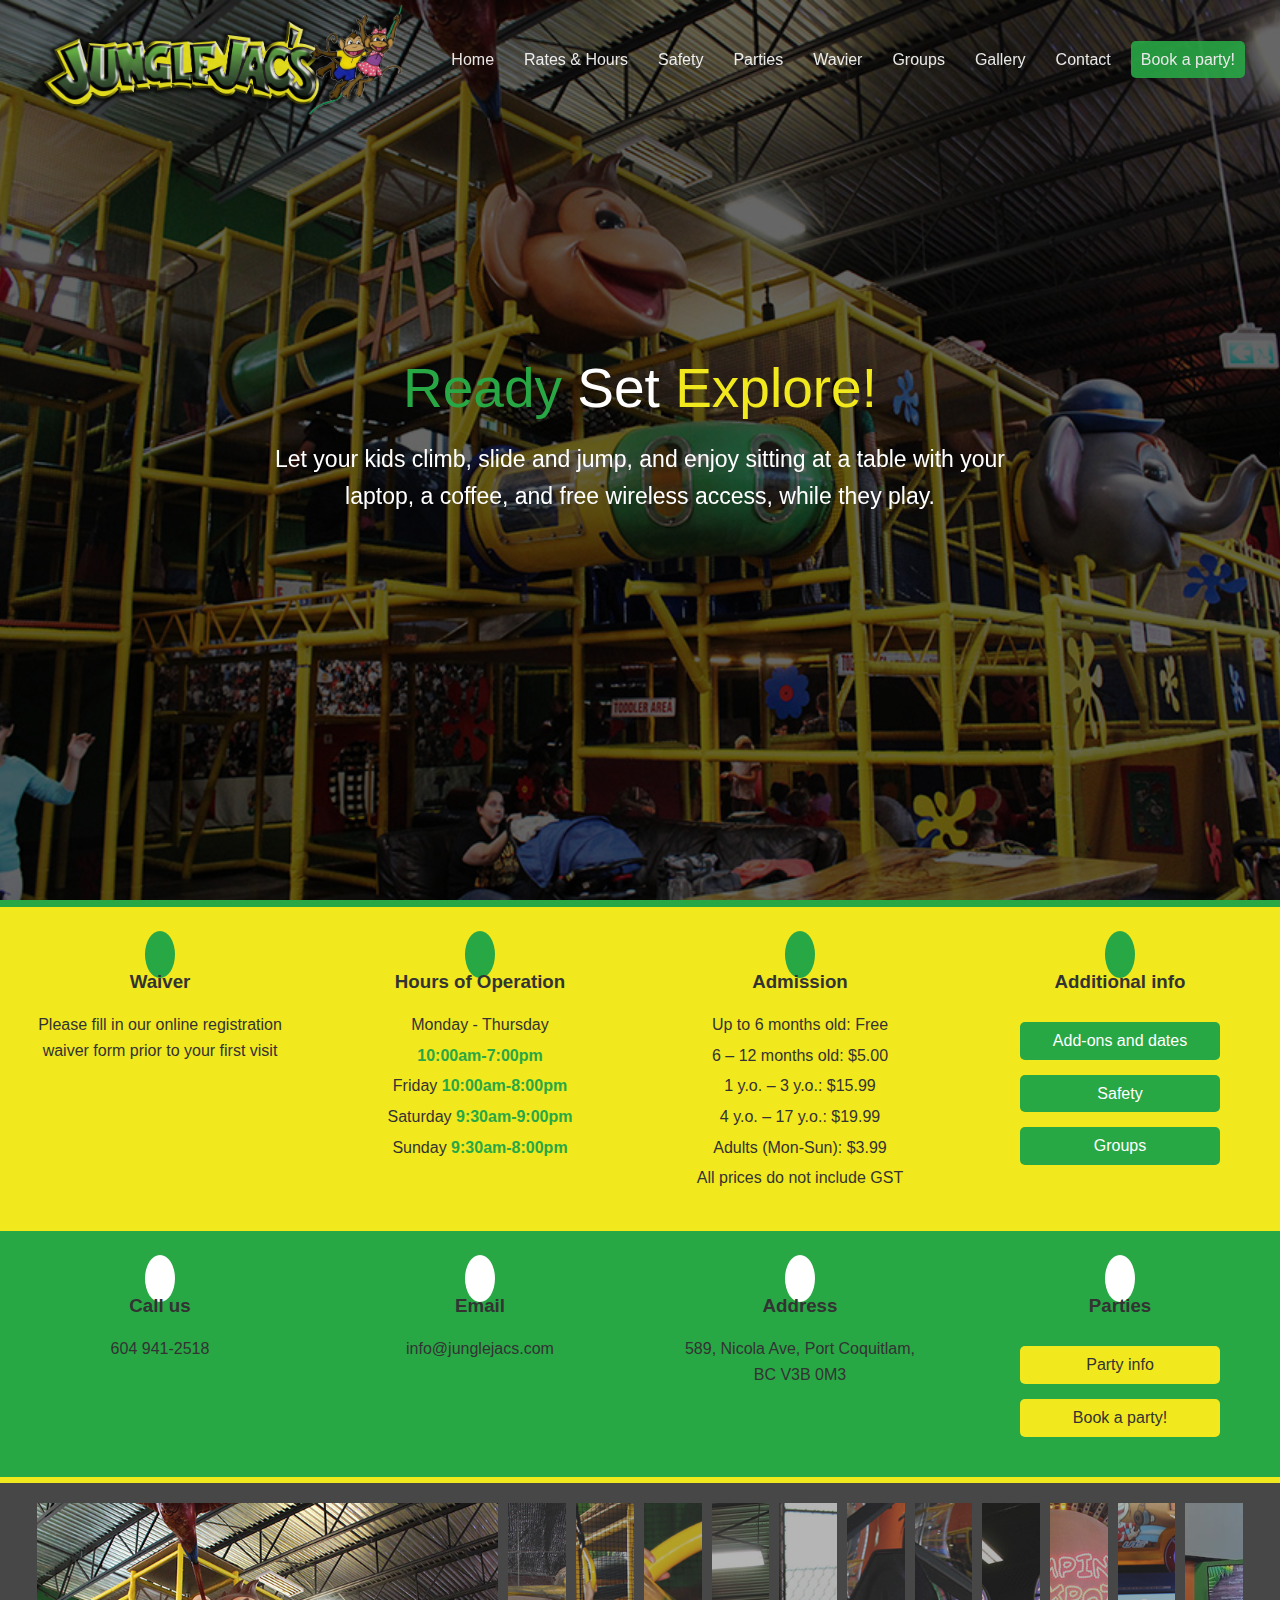
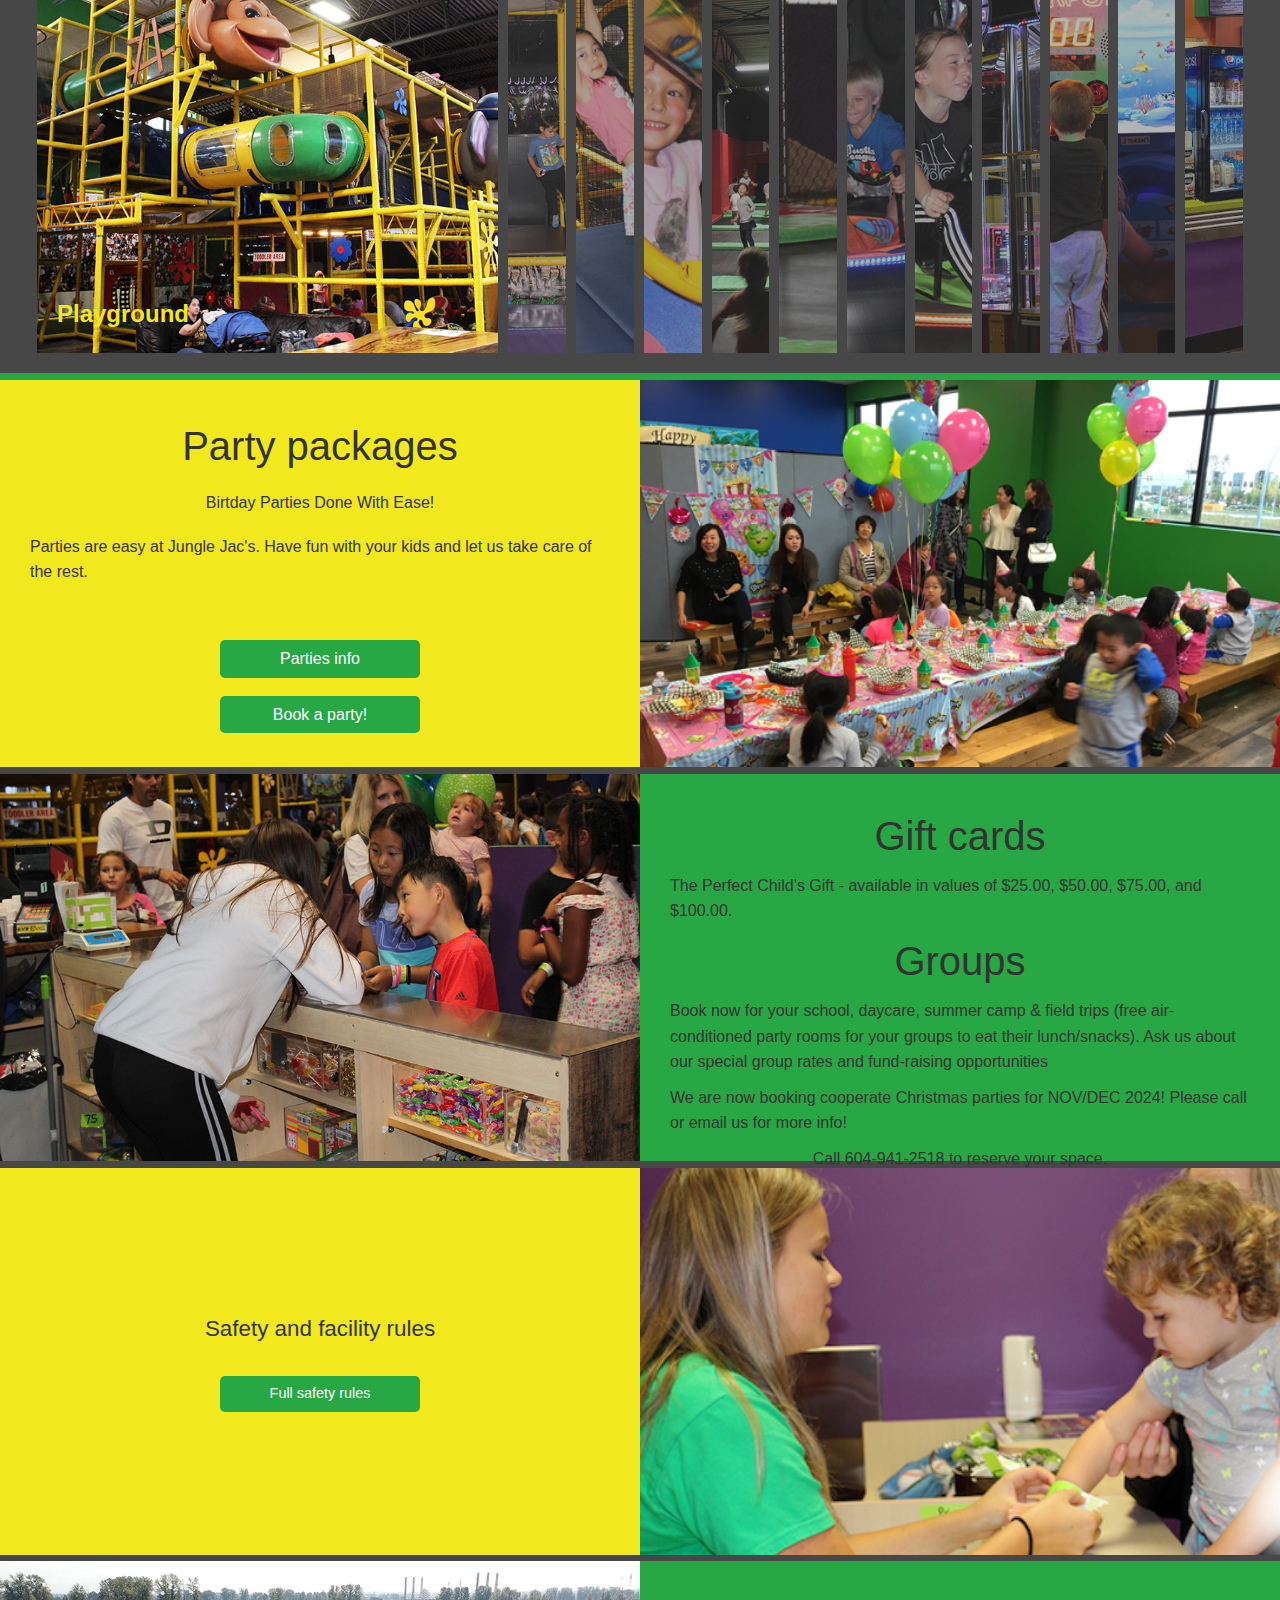
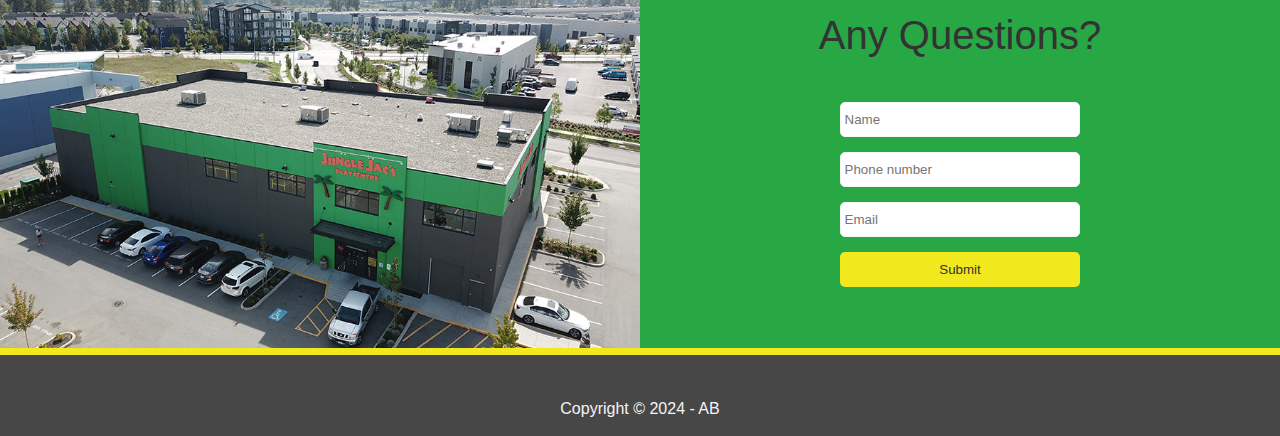
<file: index.html>
<!DOCTYPE html>
<html lang="en">
   <head>
      <!-- Meta tags -->
      <meta charset="UTF-8">
      <meta name="viewport" content="width=device-width, initial-scale=1.0">
      <!-- Font Awesome CSS -->
      <link rel="stylesheet" href="https://cdnjs.cloudflare.com/ajax/libs/font-awesome/5.13.0/css/all.min.css"
         integrity="sha256-h20CPZ0QyXlBuAw7A+KluUYx/3pK+c7lYEpqLTlxjYQ=" crossorigin="anonymous" />
      <!-- Custom CSS -->
      <link rel="stylesheet" href="css/utilities.css">
      <link rel="stylesheet" href="css/style.css">
      <title>Welcome to Jungle Jac's!</title>
   </head>
   <body id="home">
      <!-- Header -->
      <header class="hero index">
         <!-- Navigation Bar -->
         <div id="navbar" class="navbar top">
            <!-- Logo -->
            <img class="logo img-logo" src="images/jj-logo4.png" alt="Jungle Jac's Logo">
            <!-- Navigation Links -->
            <nav>
               <ul>
                  <li><a href="#top">Home</a></li>
                  <li><a href="admission.html">Rates & Hours</a></li>
                  <li><a href="safety_info.html">Safety</a></li>
                  <li><a href="parties.html" class="hidden">Parties</a></li>
                  <li><a href="https://us.partywirks.com/storefront/customer_service/customer_service_forms/junglejacs/40" target="_blank">Wavier</a></li>
                  <li><a href="#group-section" class="hidden hidden-tablet">Groups</a></li>
                  <li><a href="#gallery-section" class="hidden">Gallery</a></li>
                  <li><a href="#contact-section" class="hidden">Contact</a></li>
                  <li class="book-link"><a href="https://us.partywirks.com/storefront_express/main/vendor/junglejacs/40" target="_blank"  class="">Book a party!</a></li>
                  
                  <li class="hidden-web">                  <a href="tel:6049412518"><i class="fas fa-phone"></i></a>
                  </li>
               </ul>
            </nav>
         </div>
         <!-- Hero Content -->
         <div class="content">
            <h1><span style="color: #28a745">Ready</span> Set <span style="color: #F1E81E">Explore!</span></h1>
            <p>Let your kids climb, slide and jump, and enjoy sitting at a table with your laptop, a coffee, and free wireless access, while they play.</p>
         </div>
      </header>
      <!-- Main Content -->
      <main>
         <!-- About Section -->
         <section class="space  bg-green">
            <div>
            </div>
         </section>
         
         <section class="about icons bg-orange ">
            <div class="flex-items">
               <div>
                  <a href="https://us.partywirks.com/storefront/customer_service/customer_service_forms/junglejacs/40" target="_blank"><i class="fas fa-file fa-2x"></i></a>
                  <div>
                     <h3>Waiver</h3>
                     <p> Please fill in our online registration waiver form prior to your first visit </p>
                  </div>
               </div>
               <div>
                  <i class="fas fa-clock fa-2x"></i>
                  <div>
                     <h3>Hours of Operation</h3>
                     <p>Monday - Thursday</p>
                  <p><span style="font-weight: bold; color: #28a745">10:00am-7:00pm</span></p>
                     <p> Friday
                        <span style="font-weight: bold; color: #28a745">10:00am-8:00pm</span> </p>
                     <p> Saturday
                        <span style="font-weight: bold; color: #28a745">9:30am-9:00pm </span></p>
                     <p> Sunday 
                        <span style="font-weight: bold; color: #28a745"> 9:30am-8:00pm </span></p>
                  </div>
               </div>
               <div>
                  <i class="fas fa-ticket-alt fa-2x"></i>
                  <div>
                     <h3>Admission</h3>
                     <p> Up to 6 months old: Free </p>
                     <p>6 – 12 months old: $5.00 </p>
                     <p>  1 y.o. – 3 y.o.: $15.99 </p>
                     <p>  4 y.o. – 17 y.o.: $19.99 </p>
                     <p>  Adults (Mon-Sun): $3.99 </p>
                     <p>  All prices do not include GST </p>
                  </div>
               </div>
               <div>
                  <i class="fas fa-info-circle fa-2x"></i>
                  <div>
                     <h3>Additional info</h3>
                     <p> <a href="admission.html" class="btn-secondary-color"> Add-ons and dates</a></p>
                     <p> <a href="safety_info.html" class="btn-secondary-color"> Safety</a></p>
                     <a href="#group-section" class="btn-secondary-color"> Groups </a></p>
                  </div>
               </div>
            </div>
         </section>
         <!-- Contact -->
         <section class="contact icons bg-light">
            <div class="flex-items">
               <div>
                  <a href="tel:6049412518"><i class="fas fa-phone fa-2x"></i></a>
                  <div>
                     <h3>Call us</h3>
                     <p>604 941-2518</p>
                  </div>
               </div>
               <div>
                  <a href="mailto:info@junglejacs.com"><i class="fas fa-envelope fa-2x"></i></a>
                  <div>
                     <h3>Email</h3>
                     <p> info@junglejacs.com</p>
                  </div>
               </div>
               <div>
                  <a href="https://www.google.com/maps/place/Jungle+Jac's+Play+Centre/@49.2557238,-122.7323553,15z/data=!4m6!3m5!1s0x5485d4439def7433:0x8a2951143d17b759!8m2!3d49.2557238!4d-122.7323553!16s%2Fg%2F1vn9nsjh?entry=ttu" target="_blank"><i class="fas fa-map-marked-alt fa-2x"></i>
                  <div>
                     <h3>Address</h3>
                     <p> 589, Nicola Ave, Port Coquitlam, BC V3B 0M3 </p>
                  </div>
               </div>
               <div>
                  <i class="fas fa-birthday-cake fa-2x"></i>
                  <div>
                     <h3>Parties</h3>
                     
                     <p> <a href="parties.html" class="btn"> Party info</a></p>
                     <p> <a href="https://us.partywirks.com/storefront_express/main/vendor/junglejacs/40" target="_blank" class="btn"> Book a party!</a></p>
                  </div>
               </div>
            </div>
         </section>
         <!-- Space section  -->
         <section class="space  bg-orange">
            <div>
            </div>
         </section>
         <!-- Gallery -->
         <section id="gallery-section" class="gallery bg-dark">
            <div class="gallery-container">
               <div class="panel hidden active" style="background-image: url('images/gallery/playground-1.jpeg')">
                  <h3>Playground</h3>
               </div>
               <div class="panel" style="background-image: url('images/gallery/playground-2.jpeg')">
                  <h3>Playground</h3>
               </div>
               <div class="panel" style="background-image: url('images/gallery/playground-3.png')">
                  <h3>Playground</h3>
               </div>
               <div class="panel hidden" style="background-image: url('images/gallery/1.png')">
                  <h3>Playground</h3>
               </div>
               <div class="panel" style="background-image: url('images/gallery/trampoline-1.jpeg')">
                  <h3>Trampoline</h3>
               </div>
               <div class="panel hidden" style="background-image: url('images/gallery/trampoline-2.jpeg')">
                  <h3>Trampoline</h3>
               </div>
               <div class="panel" style="background-image: url('images/gallery/cars-1.jpeg')">
                  <h3>Bumber Cars</h3>
               </div>
               <div class="panel hidden" style="background-image: url('images/gallery/cars-2.jpeg')">
                  <h3>Bumber Cars</h3>
               </div>
               <div class="panel" style="background-image: url('images/gallery/games-1.jpeg')">
                  <h3>Games and rewards</h3>
               </div>
               <div class="panel hidden" style="background-image: url('images/gallery/games-2.jpeg')">
                  <h3>Games and rewards</h3>
               </div>
               <div class="panel hidden" style="background-image: url('images/gallery/games-3.jpeg')">
                  <h3>Games and rewards</h3>
               </div>
               <div class="panel hidden" style="background-image: url('images/gallery/cafeteria-1.jpeg')">
                  <h3>Cafeteria</h3>
               </div>
            </div>
         </section>
         <section class="space  bg-green">
            <div>
          </div>
      </section>
         <!-- Parties -->
         <section class="parties flex-columns bg-orange">
            <div class="row">
               <div class="column">
                  <div class="column-2 bg-primary">
                     <h2>Party packages</h2>
                     <p>
                        Birtday Parties Done With Ease! 
                     </p>
                     <p> Parties are easy at Jungle Jac's. Have fun with your kids and let us take care of the rest.
                     </p>
                     <br>
                     <a href="parties.html" class="btn-secondary-color"> Parties info</a>
                     <a href="https://us.partywirks.com/storefront_express/main/vendor/junglejacs/40" target="_blank" class="btn-secondary-color"> Book a party!</a>
                  </div>
               </div>
               <div class="column">
                  <div class="column-1">
                     <img src="images/party2.jpeg" alt="" class="hidden" />
                  </div>
               </div>
            </div>
         </section>
         <!-- Space section  -->
         <section class="space  bg-dark">
            <div></div>
         </section>
         <!-- Groups -->
         <section id="group-section"class="groups flex-columns bg-green">
            <div class="row">
               <div class="column">
                  <div class="column-1">
                     <img src="images/group.jpeg" alt="" />
                  </div>
               </div>
               <div class="column">
                  <div class="column-2 bg-primary">
                     <h2>Gift cards </h2>
                     <p> The Perfect Child’s Gift - available in values of $25.00, $50.00, $75.00, and $100.00.</p>
                     <h2>Groups</h2>
                     <p>Book now for your school, daycare, summer camp & field trips 
                        (free air-conditioned party rooms for your groups to eat their lunch/snacks). Ask us about our special group rates and fund-raising opportunities  
                     </p>
                     <p>We are now booking cooperate Christmas parties for NOV/DEC 2024! Please call or email us for more info!
                     </p>
                     <p>Call 604-941-2518 to reserve your space.</p>
                  </div>
               </div>
            </div>
         </section>
         <!-- Space section  -->
         <section class="space  bg-dark">
            <div>
            </div>
         </section>
         <!-- Parents info-->
         <section id="parentsInfoSection" class="parents flex-columns bg-orange ">
            <div class="row">
               <div class="column">
                  <div class="row parents-info">
                     <div class="rule-icon" data-text="Supervise your children">
                        <span class="fa-stack fa-2x">
                        <i class="far fa-circle fa-stack-2x"></i>
                        <i class="fas fa-user-friends fa-stack-1x fa-inverse"></i>
                        </span>
                     </div>
                     <div class="rule-icon" data-text="Socks are required for play">
                        <span class="fa-stack fa-2x">
                        <i class="far fa-circle fa-stack-2x"></i>
                        <i class="fas fa-socks fa-stack-1x fa-inverse"></i>
                        </span>
                     </div>
                     <div class="rule-icon" data-text="Please report about medical conditions ">
                        <span class="fa-stack fa-2x">
                        <i class="far fa-circle fa-stack-2x"></i>
                        <i class="fas fa-band-aid fa-stack-1x fa-inverse"></i>
                        </span>
                     </div>
                     <div class="rule-icon" data-text="Free WiFi">
                        <span class="fa-stack fa-2x">
                        <i class="far fa-circle fa-stack-2x"></i>
                        <i class="fas fa-wifi fa-stack-1x fa-inverse"></i>
                        </span>
                     </div>
                     <div class="rule-icon" data-text="Waiver must be signed">
                        <span class="fa-stack fa-2x">
                        <i class="far fa-circle fa-stack-2x"></i>
                        <i class="fas fa-file fa-stack-1x fa-inverse"></i>
                        </span>
                     </div>
                  </div>
                  <div class="column-2 safety">
                     <div class="text-rule">
                        <h2>Safety and facility rules</h2>
                     </div>
                     <a href="safety_info.html" class="btn btn-secondary-color">
                     Full safety rules
                     </a>
                  </div>
                  <div class="row parents-info" >
                     <div class="rule-icon" data-text="No outside food and drinks">
                        <span class="fa-stack fa-2x">
                        <i class="far fa-circle fa-stack-2x"></i>
                        <i class="fas fa-slash fa-stack-1x"></i>
                        <i class="fas fa-hamburger fa-stack-1x fa-inverse"></i>
                        </span>
                     </div>
                     <div class="rule-icon" data-text="No smoking">
                        <span class="fa-stack fa-2x">
                        <i class="far fa-circle fa-stack-2x"></i>
                        <i class="fas fa-slash fa-stack-1x"></i>
                        <i class="fas fa-smoking fa-stack-1x fa-inverse"></i>
                        </span>
                     </div>
                     <div class="rule-icon" data-text="No running or charging">
                        <span class="fa-stack fa-2x">
                        <i class="far fa-circle fa-stack-2x"></i>
                        <i class="fas fa-slash fa-stack-1x"></i>
                        <i class="fas fa-running fa-stack-1x fa-inverse"></i>
                        </span>
                     </div>
                     <div class="rule-icon" data-text="No loose articles and jewelry">
                        <span class="fa-stack fa-2x">
                        <i class="far fa-circle fa-stack-2x"></i>
                        <i class="fas fa-slash fa-stack-1x"></i>
                        <i class="far fa-gem fa-stack-1x fa-inverse"></i>
                        </span>
                     </div>
                     <div class="rule-icon" data-text="No chewing gum">
                        <span class="fa-stack fa-2x">
                        <i class="far fa-circle fa-stack-2x"></i>
                        <i class="fas fa-slash fa-stack-1x"></i>
                        <i class="fas fa-teeth-open fa-stack-1x fa-inverse"></i>
                        </span>
                     </div>
                  </div>
               </div>
               <div class="column">
                  <div class="column-1">
                     <img src="images/wristband.png" alt="" class="hidden"/>
                  </div>
               </div>
            </div>
         </section>
         <!-- Space -->
         <section class="space bg-dark">
            <div>
            </div>
         </section>
         <!-- COntact -->
         <section id="contact-section" class="contact flex-columns bg-green">
            <div class="row">
               <div class="column">
                  <div class="column-1">
                     <img src="images/building.jpeg" alt="" class="hidden"/>
                  </div>
               </div>
               <div class="column">
                  <div class="column-2">
                     <div>
                        <h2>Any Questions? </h2>
                     </div>
                     <div>
                        <form class="form" action="">
                           <label for="name"></label>
                           <input type="text" id="name" name="name" placeholder="Name">
                           <label for="phone"></label>
                           <input type="phone" id="phone" name="phone" placeholder="Phone number">
                           <label for="email"></label>
                           <input type="email" id="email" name="email" placeholder="Email">
                           <input type="submit" value="Submit" class="btn form-btn">
                        </form>
                     </div>
                  </div>
               </div>
            </div>
         </section>
         <!-- Space -->
         <section class="space  bg-orange">
            <div>
            </div>
         </section>
         <footer  class="footer bg-dark">
            <div class="social">
               <a href="https://www.facebook.com/junglejacs" target="_blank"><i class="fab fa-facebook fa-2x"></i></a>
               <a href="https://www.instagram.com/junglejacs/?hl=en" target="_blank"><i class="fab fa-instagram fa-2x"></i></a>
            </div>
            <div>
               <p>Copyright &copy; 2024 - AB</p>
            </div>
         </footer>
      </main>
      <!-- Scripts -->
      <script>
        const navbar = document.getElementById('navbar');
    const logo = document.querySelector('.logo');
    let scrolled = false;

    window.onscroll = function () {
        if (window.pageYOffset > 100) {
            navbar.classList.remove('top');
            if (!scrolled) {
                navbar.style.transform = 'translateY(-70px)';
                logo.classList.add('hidden'); // Add hidden class to the logo
            }
            setTimeout(function () {
                navbar.style.transform = 'translateY(0)';
                scrolled = true;
            }, 200);
        } else {
            navbar.classList.add('top');
            scrolled = false;
            logo.classList.remove('hidden'); // Remove hidden class from the logo
        }
    };

  
        // Smooth Scrolling
        $('#navbar a, .btn').on('click', function (e) {
          if (this.hash !== '') {
            e.preventDefault();
  
            const hash = this.hash;
  
            $('html, body').animate(
              {
                scrollTop: $(hash).offset().top - 100,
              },
              800
            );
          }
        });
      </script>
     <script>
        const panels = document.querySelectorAll('.panel');
        let intervalId;
      
        panels.forEach(panel => {
          panel.addEventListener('click', () => {
            resetInterval();
            removeActiveClasses();
            panel.classList.add('active');
          });
        });
      
        function removeActiveClasses() {
          panels.forEach(panel => {
            panel.classList.remove('active');
          });
        }
      
        function resetInterval() {
          // Clear the existing interval if any
          clearInterval(intervalId);
      
          // Set a new interval to change the active panel every 3 seconds
          intervalId = setInterval(() => {
            // Get the currently active panel
            const currentActivePanel = document.querySelector('.panel.active');
      
            // If there is an active panel, find its index
            const currentIndex = currentActivePanel
              ? Array.from(panels).indexOf(currentActivePanel)
              : -1;
      
            // Calculate the index of the next panel
            const nextIndex = (currentIndex + 1) % panels.length;
      
            // Remove active classes from all panels
            removeActiveClasses();
      
            // Add 'active' class to the next panel
            panels[nextIndex].classList.add('active');
          }, 3000);
        }
      
        // Call resetInterval to start the automatic change
        resetInterval();
      </script>
      
     <script>
        document.addEventListener('DOMContentLoaded', function () {
          // Get all elements with the class 'rule-icon'
          var ruleIcons = document.querySelectorAll('.rule-icon');
      
          // Add event listeners for mouseover and mouseout events
          ruleIcons.forEach(function (icon) {
            // Get the data-text attribute value
            var iconText = icon.getAttribute('data-text');
            var iconElement = icon.querySelector('i'); // Get the <i> element
      
            icon.addEventListener('mouseover', function () {
              // Add 'active' class to the <i> element on mouseover
              iconElement.classList.add('active');
      
              // Get the corresponding h2 text and update it
              var textRule = this.closest('.parents').querySelector('.text-rule h2');
              textRule.innerText = iconText;
            });
      
            icon.addEventListener('mouseout', function () {
              // Remove 'active' class from the <i> element on mouseout
              iconElement.classList.remove('active');
      
              // Reset the text to the original value
              var textRule = this.closest('.parents').querySelector('.text-rule h2');
              textRule.innerText = 'Safety and facility rules';
            });
            
            // Additional handling for fa-stack elements with fa-slash class
            var faStackElement = icon.querySelector('.fa-stack i.fa-slash');
            if (faStackElement) {
              faStackElement.addEventListener('mouseover', function () {
                // Add 'active' class to the fa-slash element on mouseover
                this.classList.add('active');
              });
      
              faStackElement.addEventListener('mouseout', function () {
                // Remove 'active' class from the fa-slash element on mouseout
                this.classList.remove('active');
              });
            }
          });
        });
      </script>
   </body>
</html>
</file>
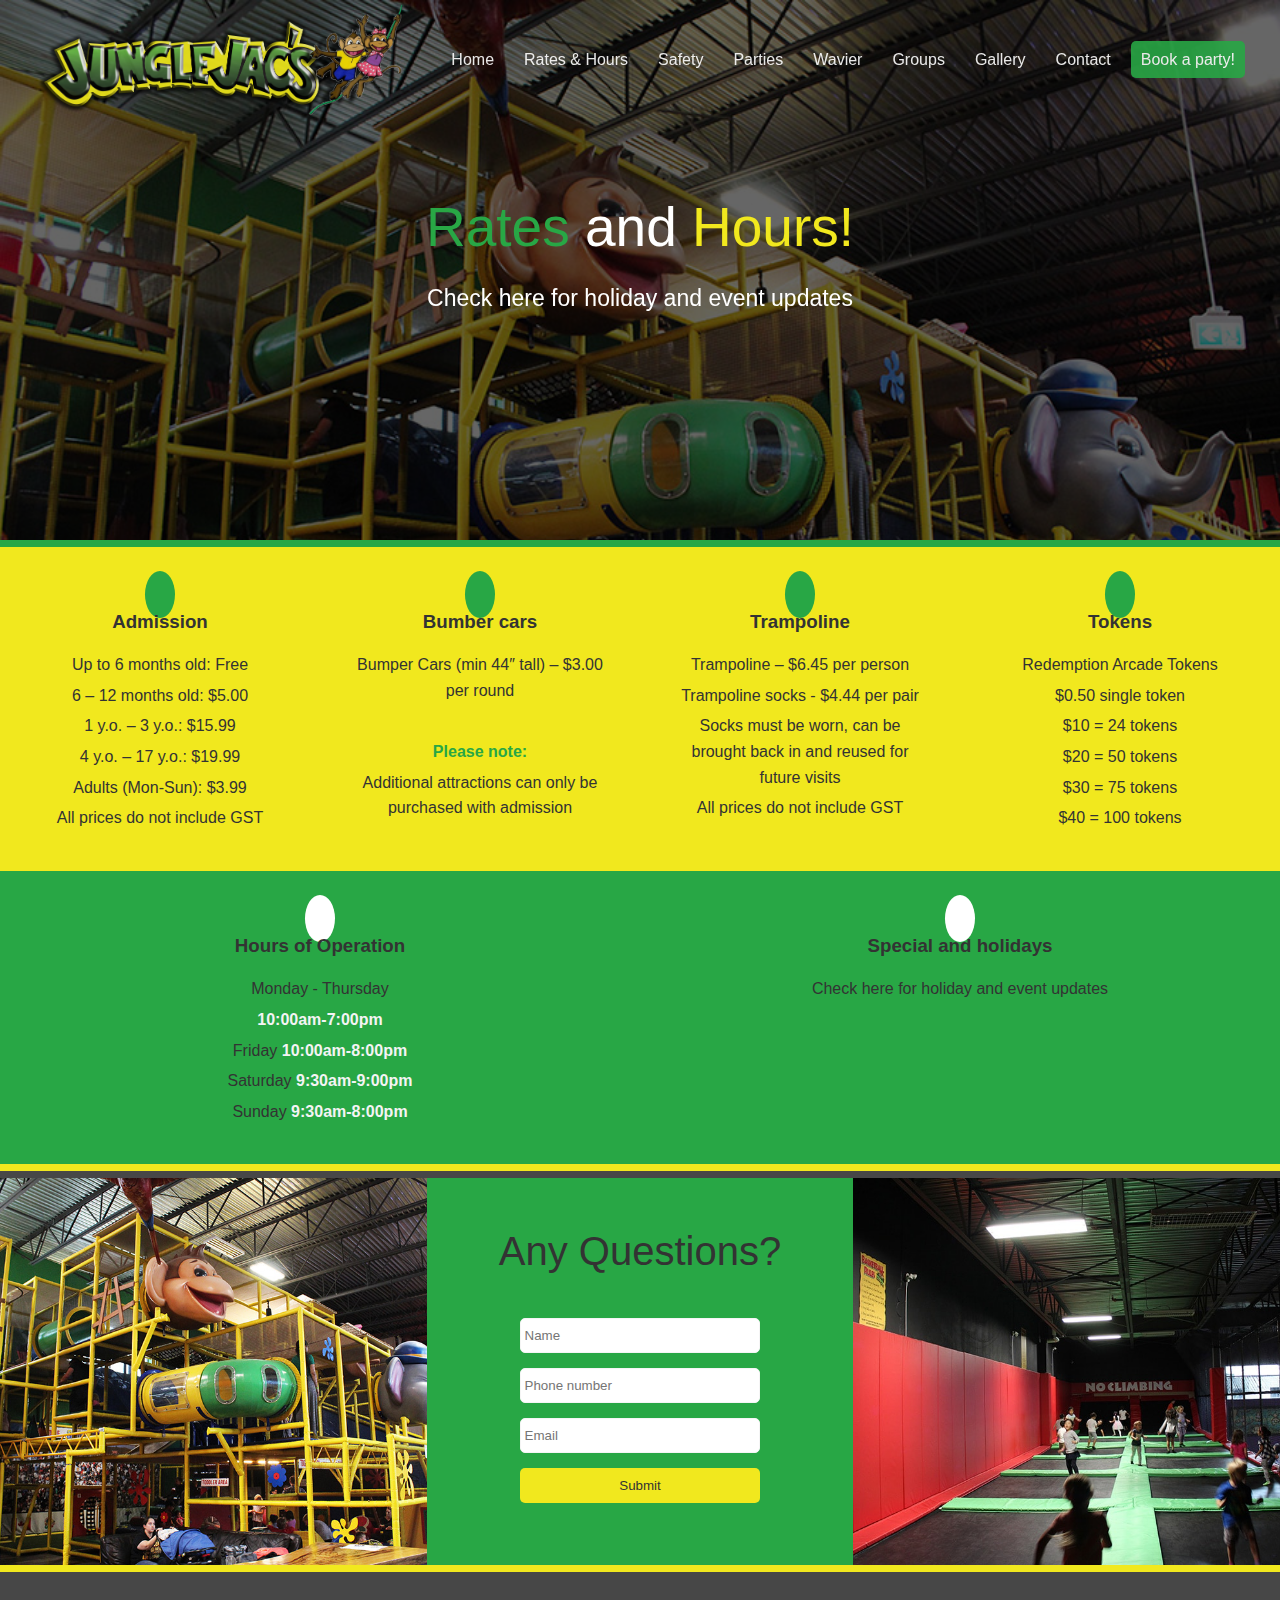
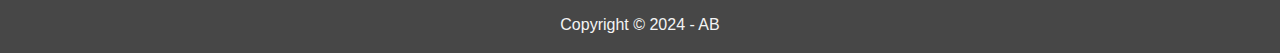
<file: admission.html>
<!DOCTYPE html>
<html lang="en">
  <head>
    <!-- Meta tags -->
    <meta charset="UTF-8" />
    <meta name="viewport" content="width=device-width, initial-scale=1.0" />
    <!-- Font Awesome CSS -->
    <link
      rel="stylesheet"
      href="https://cdnjs.cloudflare.com/ajax/libs/font-awesome/5.13.0/css/all.min.css"
      integrity="sha256-h20CPZ0QyXlBuAw7A+KluUYx/3pK+c7lYEpqLTlxjYQ="
      crossorigin="anonymous"
    />
    <!-- Custom CSS -->
    <link rel="stylesheet" href="css/utilities.css" />
    <link rel="stylesheet" href="css/style.css" />
    <title>Jungle Jac's visit info!</title>
  </head>
  <body id="home">
    <!-- Header -->
    <header class="hero">
      <!-- Navigation Bar -->
      <div id="navbar" class="navbar top">
        <!-- Logo -->
        <img
          class="logo img-logo"
          src="images/jj-logo4.png"
          alt="Jungle Jac's Logo"
        />
        <!-- Navigation Links -->
        <nav>
          <ul>
            <li><a href="index.html">Home</a></li>
            <li><a href="#top">Rates & Hours</a></li>
            <li><a href="safety_info.html">Safety</a></li>
            <li><a href="parties.html" class="hidden">Parties</a></li>
            <li><a href="#cases">Wavier</a></li>
            <li class="hidden hidden-tablet">
              <a href="index.html#group-section">Groups</a>
            </li>
            <li class="hidden">
              <a href="index.html#gallery-section">Gallery</a>
            </li>
            <li class="hidden"><a href="#contact-section">Contact</a></li>
            <li class="book-link"><a href="https://us.partywirks.com/storefront_express/main/vendor/junglejacs/40" target="_blank"  class="">Book a party!</a></li>

            <li class="hidden-web">
              <a href="tel:6049412518"><i class="fas fa-phone"></i></a>
            </li>
          </ul>
        </nav>
      </div>
      <!-- Hero Content -->
      <div class="content">
        <h1>
          <span style="color: #28a745">Rates</span> and
          <span style="color: #f1e81e">Hours!</span>
        </h1>
        <p>Check here for holiday and event updates</p>
      </div>
    </header>
    <!-- Main Content -->
    <main>
      <!-- Info Section -->
      <section class="space bg-green">
        <div></div>
      </section>

      <section class="about icons bg-orange">
        <div class="flex-items">
          <div>
            <i class="fas fa-ticket-alt fa-2x"></i>
            <div>
              <h3>Admission</h3>
              <p>Up to 6 months old: Free</p>
              <p>6 – 12 months old: $5.00</p>
              <p>1 y.o. – 3 y.o.: $15.99</p>
              <p>4 y.o. – 17 y.o.: $19.99</p>
              <p>Adults (Mon-Sun): $3.99</p>
              <p>All prices do not include GST</p>
            </div>
          </div>

          <div>
            <i class="fas fa-car-crash fa-2x"></i>

            <div>
              <h3>Bumber cars</h3>
              <p>Bumper Cars (min 44″ tall) – $3.00 per round</p>
              <br />
              <p>
                <span style="font-weight: bold; color: #28a745">
                  Please note:
                </span>
              </p>
              <p>Additional attractions can only be purchased with admission</p>
            </div>
          </div>

          <div>
            <i class="fas fa-socks fa-2x"></i>
            <div>
              <h3>Trampoline</h3>
              <p>Trampoline – $6.45 per person</p>
              <p>Trampoline socks - $4.44 per pair</p>
              <p>
                Socks must be worn, can be brought back in and reused for future
                visits
              </p>

              <p>All prices do not include GST</p>
            </div>
          </div>

          <div>
            <i class="fas fa-coins fa-2x"></i>

            <div>
              <h3>Tokens</h3>
              <p>Redemption Arcade Tokens</p>
              <p>$0.50 single token</p>
              <p>$10 = 24 tokens</p>
              <p>$20 = 50 tokens</p>
              <p>$30 = 75 tokens</p>
              <p>$40 = 100 tokens</p>
            </div>
          </div>
        </div>
      </section>
      <!-- Info section 2 -->
      <section class="contact icons bg-light">
        <div class="flex-items">
          <div>
            <i class="fas fa-clock fa-2x"></i>
            <div>
              <h3>Hours of Operation</h3>
              <p>Monday - Thursday</p>
              <p>
                <span style="font-weight: bold; color: #f4f4f4"
                  >10:00am-7:00pm</span
                >
              </p>
              <p>
                Friday
                <span style="font-weight: bold; color: #f4f4f4"
                  >10:00am-8:00pm</span
                >
              </p>
              <p>
                Saturday
                <span style="font-weight: bold; color: #f4f4f4"
                  >9:30am-9:00pm
                </span>
              </p>
              <p>
                Sunday
                <span style="font-weight: bold; color: #f4f4f4">
                  9:30am-8:00pm
                </span>
              </p>
            </div>
          </div>
          <div>
            <i class="fas fa-calendar-check fa-2x"></i>
            <div>
              <h3>Special and holidays</h3>
              <p>Check here for holiday and event updates</p>
            </div>
          </div>

          <div class="hidden-web">
            <a href="tel:6049412518"><i class="fas fa-phone fa-2x"></i></a>
            <div>
              <h3>Call us</h3>
              <p>604 941-2518</p>
            </div>
          </div>
          <div class="hidden-web">
            <a href="https://www.google.com/maps/place/Jungle+Jac's+Play+Centre/@49.2557238,-122.7323553,15z/data=!4m6!3m5!1s0x5485d4439def7433:0x8a2951143d17b759!8m2!3d49.2557238!4d-122.7323553!16s%2Fg%2F1vn9nsjh?entry=ttu" target="_blank"><i class="fas fa-map-marked-alt fa-2x"></i>
                <div>
              <h3>Address</h3>
              <p>589, Nicola Ave, Port Coquitlam, BC V3B 0M3</p>
            </div>
          </div>
        </div>
      </section>
      <!-- Space section  -->
      <section class="space bg-orange">
        <div></div>
      </section>

      <!-- Space -->
      <section class="space bg-dark">
        <div></div>
      </section>
      <!-- COntact -->
      <section id="contact-section" class="contact flex-columns bg-">
        <div class="row">
          <div class="column">
            <div class="column-1">
              <img src="images/jj-main.jpeg" alt="" class="hidden" />
            </div>
          </div>
          <div class="column">
            <div class="column-2">
              <div>
                <h2>Any Questions?</h2>
              </div>
              <div>
                <form class="form" action="">
                  <label for="name"></label>
                  <input type="text" id="name" name="name" placeholder="Name" />
                  <label for="phone"></label>
                  <input
                    type="phone"
                    id="phone"
                    name="phone"
                    placeholder="Phone number"
                  />
                  <label for="email"></label>
                  <input
                    type="email"
                    id="email"
                    name="email"
                    placeholder="Email"
                  />
                  <input type="submit" value="Submit" class="btn form-btn" />
                </form>
              </div>
            </div>
          </div>
          <div class="column">
            <div class="column-1">
              <img
                src="images/gallery/trampoline-1.jpeg"
                alt=""
                class="hidden"
              />
            </div>
          </div>
        </div>
      </section>
      <!-- Space -->
      <section class="space bg-orange">
        <div></div>
      </section>
      <footer class="footer bg-dark">
        <div class="social">
          <a href="https://www.facebook.com/junglejacs" target="_blank"
            ><i class="fab fa-facebook fa-2x"></i
          ></a>
          <a href="https://www.instagram.com/junglejacs/?hl=en" target="_blank"
            ><i class="fab fa-instagram fa-2x"></i
          ></a>
        </div>
        <div>
          <p>Copyright &copy; 2024 - AB</p>
        </div>
      </footer>
    </main>
    <!-- Scripts -->
    <script>
      const navbar = document.getElementById("navbar");
      const logo = document.querySelector(".logo");
      let scrolled = false;

      window.onscroll = function () {
        if (window.pageYOffset > 100) {
          navbar.classList.remove("top");
          if (!scrolled) {
            navbar.style.transform = "translateY(-70px)";
            logo.classList.add("hidden"); // Add hidden class to the logo
          }
          setTimeout(function () {
            navbar.style.transform = "translateY(0)";
            scrolled = true;
          }, 200);
        } else {
          navbar.classList.add("top");
          scrolled = false;
          logo.classList.remove("hidden"); // Remove hidden class from the logo
        }
      };

      // Smooth Scrolling
      $("#navbar a, .btn").on("click", function (e) {
        if (this.hash !== "") {
          e.preventDefault();

          const hash = this.hash;

          $("html, body").animate(
            {
              scrollTop: $(hash).offset().top - 100,
            },
            800
          );
        }
      });
    </script>
  </body>
</html>
</file>
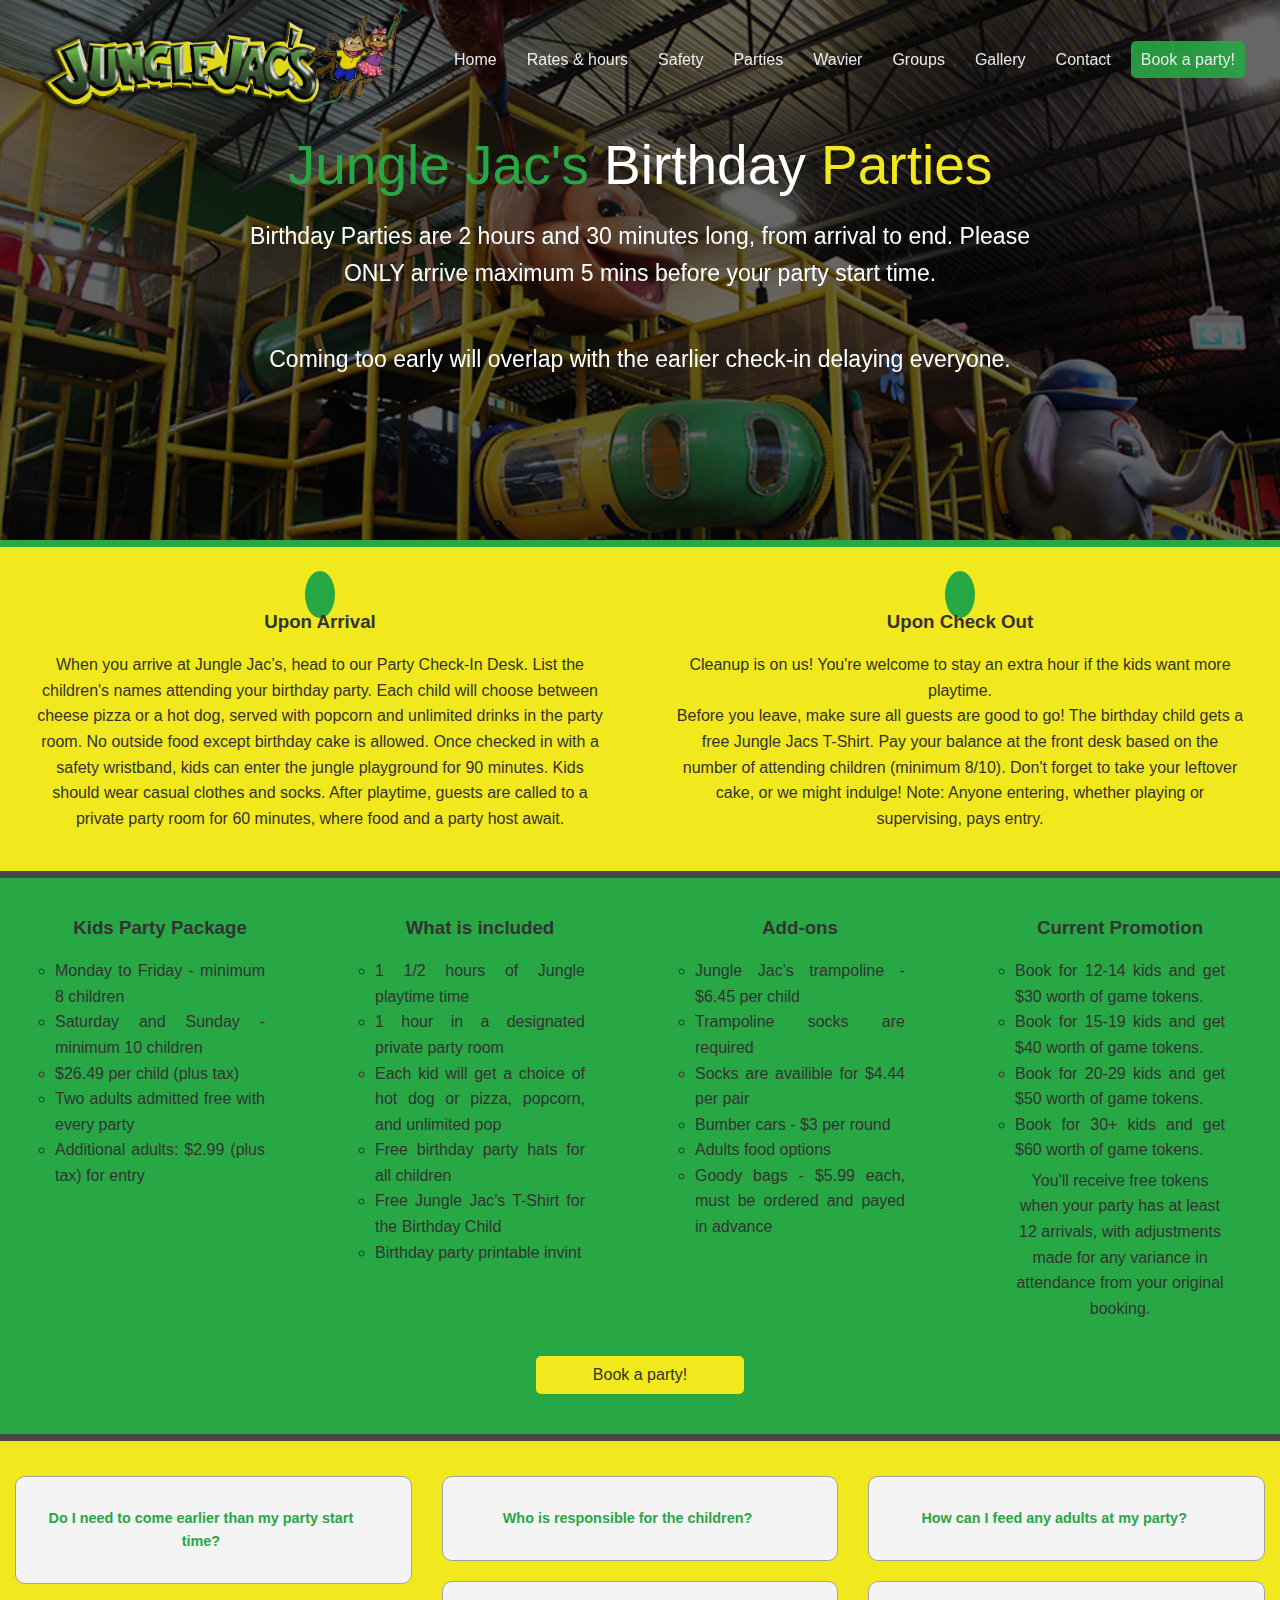
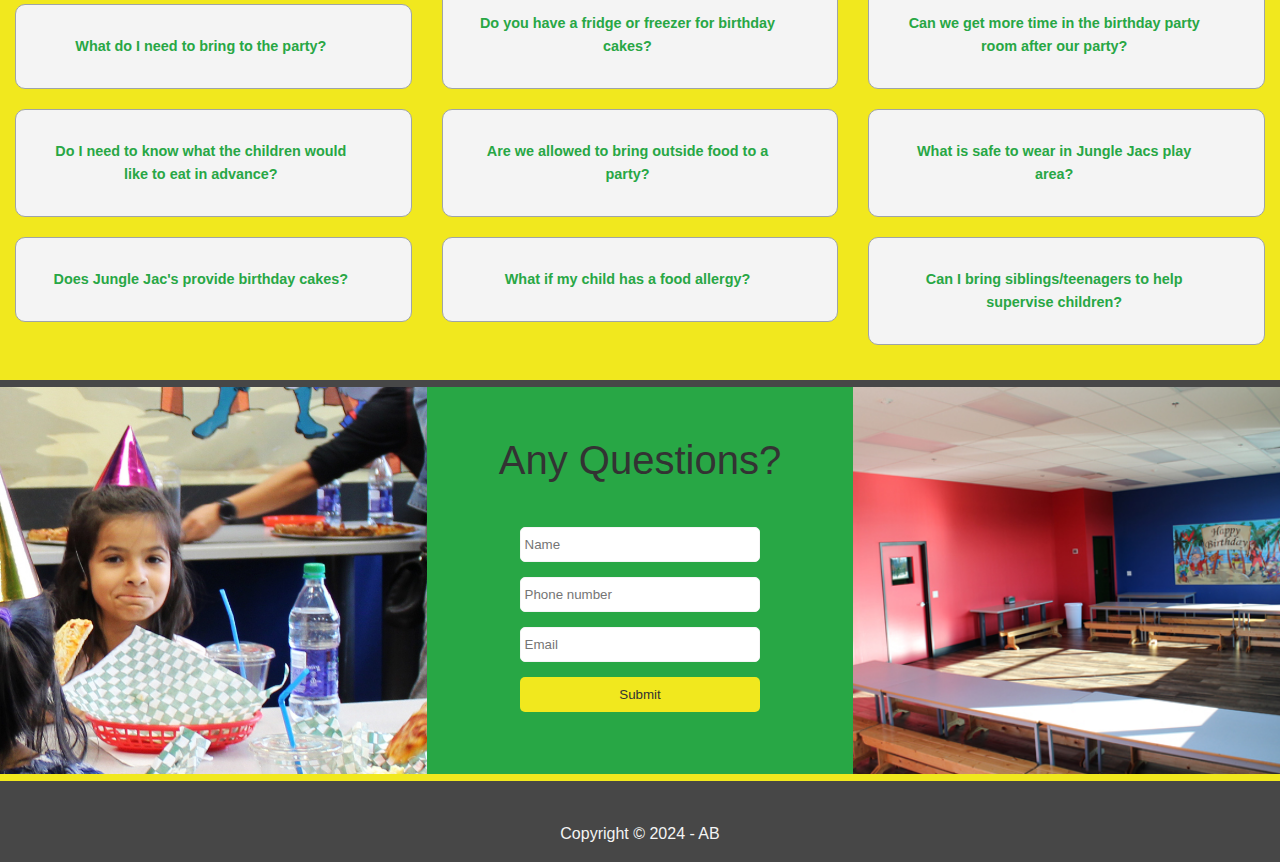
<file: parties.html>
<!DOCTYPE html>
<html lang="en">
   <head>
      <!-- Meta tags -->
      <meta charset="UTF-8" />
      <meta name="viewport" content="width=device-width, initial-scale=1.0" />
      <!-- Font Awesome CSS -->
      <link
         rel="stylesheet"
         href="https://cdnjs.cloudflare.com/ajax/libs/font-awesome/5.13.0/css/all.min.css"
         integrity="sha256-h20CPZ0QyXlBuAw7A+KluUYx/3pK+c7lYEpqLTlxjYQ="
         crossorigin="anonymous"
         />
      <!-- Custom CSS -->
      <link rel="stylesheet" href="css/utilities.css" />
      <link rel="stylesheet" href="css/style.css" />
      <link rel="stylesheet" href="css/faq-style.css" />
      
      <title>Parties at Jungle Jac's!</title>
   </head>
   <body id="home">
      <!-- Header -->
      <header class="hero party">
         <!-- Navigation Bar -->
         <div id="navbar" class="navbar top">
            <!-- Logo -->
            <img
               class="logo img-logo"
               src="images/jj-logo4.png"
               alt="Jungle Jac's Logo"
               />
            <!-- Navigation Links -->
            <nav>
               <ul>
                  <li><a href="index.html">Home</a></li>
                  <li><a href="admission.html">Rates & hours</a></li>
                  <li><a href="safety_info.html">Safety</a></li>
                  <li><a href="#top" class="hidden">Parties</a></li>
                  <li><a href="https://us.partywirks.com/storefront/customer_service/customer_service_forms/junglejacs/40" target="_blank">Wavier</a></li>
                  <li class="hidden hidden-tablet"><a href="index.html#group-section">Groups</a></li>
                  <li class="hidden"><a href="index.html#gallery-section">Gallery</a></li>
                  <li class="hidden"><a href="#contact-section">Contact</a></li>
                  <li class="book-link"><a href="https://us.partywirks.com/storefront_express/main/vendor/junglejacs/40" target="_blank"  class="">Book a party!</a></li>

                  <li class="hidden-web">                  <a href="tel:6049412518"><i class="fas fa-phone"></i></a>

               </ul>
            </nav>
         </div>
         <!-- Hero Content -->
         <div class="content">
            <h1>
               <span style="color: #28a745">Jungle Jac's</span> Birthday
               <span style="color: #F1E81E">Parties</span>
            </h1>
            <p>
               Birthday Parties are 2 hours and 30 minutes long, from arrival to end.
               Please ONLY arrive maximum 5 mins before your party start time.
            </p>
            <p>
               Coming too early will overlap with the earlier check-in delaying
               everyone.
            </p>
         </div>
      </header>
      <!-- Main Content -->
      <main>
         <!-- About Parties Section -->
         <section class="space bg-green">
            <div></div>
         </section>
         <section class="about icons bg-orange">
            <div class="flex-items">
               <div>
                  <i class="fas fa-birthday-cake fa-2x"></i>
                  <div>
                     <h3>Upon Arrival</h3>
                     <p>
                        When you arrive at Jungle Jac’s, head to our Party Check-In
                        Desk. List the children's names attending your birthday party.
                        Each child will choose between cheese pizza or a hot dog, served
                        with popcorn and unlimited drinks in the party room. No outside
                        food except birthday cake is allowed. Once checked in with a
                        safety wristband, kids can enter the jungle playground for 90
                        minutes. Kids should wear casual clothes and socks. After
                        playtime, guests are called to a private party room for 60
                        minutes, where food and a party host await.
                     </p>
                  </div>
               </div>
               <div>
                  <i class="fas fa-trash fa-2x"></i>
                  <div>
                     <h3>Upon Check Out</h3>
                     <p>
                        Cleanup is on us! You're welcome to stay an extra hour if the
                        kids want more playtime. <br />
                        Before you leave, make sure all guests are good to go! The
                        birthday child gets a free Jungle Jacs T-Shirt. Pay your balance
                        at the front desk based on the number of attending children
                        (minimum 8/10). Don't forget to take your leftover cake, or we
                        might indulge! Note: Anyone entering, whether playing or
                        supervising, pays entry.
                     </p>
                  </div>
               </div>
            </div>
         </section>
         <!-- Space -->
         <section class="space bg-dark">
            <div></div>
         </section>
         <!-- More/ -->
         <section class="packages bg-green">
            <div class="flex-items">
               <div>
                  <h3>Kids Party Package</h3>
                  <ul>
                     <li>Monday to Friday - <span>minimum 8 children</span></li>
                     <li>Saturday and Sunday - minimum 10 children</li>
                     <li> $26.49 per child (plus tax) </li>
                     <li>Two adults admitted free with every party</li>
                     <li>Additional adults: $2.99 (plus tax) for entry</li>
                  </ul>
               </div>
               <div>
                  <h3>What is included</h3>
                  <ul>
                     <li>1 1/2 hours of Jungle  playtime time</li>
                     <li>1 hour in a designated private party room</li>
                     <li> Each kid will get a choice of hot dog or pizza, popcorn, and unlimited pop</li>
                     <li>Free birthday party hats for all children</li>
                     <li>Free Jungle Jac’s T-Shirt for the Birthday Child</li>
                     <li><a href="">Birthday party printable invint</a></li>
                  </ul>
               </div>
               <div>
                  <h3>Add-ons</h3>
                  <ul>
                     <li>Jungle Jac's trampoline - $6.45 per child</li>
                     <li>Trampoline socks are required</li>
                     <li>Socks are availible for $4.44 per pair</li>
                     <li>Bumber cars - $3 per round</li>
                     <li>Adults food options </li>
                     <li>Goody bags - $5.99 each, must be ordered and payed in advance</li>
                  </ul>
               </div>
               <div>
                  <h3>Current Promotion</h3>
                  <ul>
                     <li>  
                        Book for 12-14 kids and get $30 worth of game tokens.
                     </li>
                     <li> Book for 15-19 kids and get $40 worth of game tokens.</li>
                     <li> Book for 20-29 kids and get $50 worth of game tokens. </li>
                     <li> Book for 30+ kids and get $60 worth of game tokens. </li>
                  </ul>
                  <p>You'll receive free tokens when your party has at least 12 arrivals, with adjustments made for any variance in attendance from your original booking.           </p>
               </div>
            </div>
            </div>
         </section>
         <section class="book-button bg-green">
            <div class="flex-items">
               <div>
                  <p>
                     <a href="https://us.partywirks.com/storefront_express/main/vendor/junglejacs/40" class="btn"> Book a party!</a>
                  </p>
               </div>
            </div>
         </section>
         <!-- Space -->
         <section class="space bg-dark">
            <div></div>
         </section>
         <section class="faq-section bg-orange">
            <div class="flex-items">
               <div class="faq-container">
                  <div class="faq">
                     <h3 class="faq-title">
                        Do I need to come earlier than my party start time?
                     </h3>
                     <p class="faq-text">
                        No. This actually slows down our process. We need you to arrive at your designated party time. You will be asked for a guest list and to sign your party waiver form.
                     </p>
                     <button class="faq-toggle">
                     <i class="fas fa-chevron-down"></i>
                     <i class="fas fa-times"></i>
                     </button>
                  </div>
                  <div class="faq">
                     <h3 class="faq-title">
                        What do I need to bring to the party?
                     </h3>
                     <p class="faq-text">
                        We provide everything you  need: cutlery, plates, napkins, cups & drinks. You may bring room decoration or table cloths, this is optional. Balloons MUST be weighted down.
                     </p>
                     <button class="faq-toggle">
                     <i class="fas fa-chevron-down"></i>
                     <i class="fas fa-times"></i>
                     </button>
                  </div>
                  <div class="faq">
                     <h3 class="faq-title">
                        Do I need to know what the children would like to eat in advance?
                     </h3>
                     <p class="faq-text">
                        No,we will ask them upon arrival for their choice of hot dog or cheese pizza.
                     </p>
                     <button class="faq-toggle">
                     <i class="fas fa-chevron-down"></i>
                     <i class="fas fa-times"></i>
                     </button>
                  </div>
                  <div class="faq">
                     <h3 class="faq-title">
                        Does Jungle Jac's provide birthday cakes?
                     </h3>
                     <p class="faq-text">
                        No. Bring your birthday cake with you.<br>
                     </p>
                     <button class="faq-toggle">
                     <i class="fas fa-chevron-down"></i>
                     <i class="fas fa-times"></i>
                     </button>
                  </div>
               </div>
               <!-- faq column 2 -->
               <div class="faq-container">
                  <div class="faq">
                     <h3 class="faq-title">
                        Who is responsible for the children?
                     </h3>
                     <p class="faq-text">
                        Parents and/or guardians, not Jungle Jacs staff, are responsible for the supervision and behavior of the children and MUST remain on site at all times.
                     </p>
                     <button class="faq-toggle">
                     <i class="fas fa-chevron-down"></i>
                     <i class="fas fa-times"></i>
                     </button>
                  </div>
                  <div class="faq">
                     <h3 class="faq-title">
                        Do you have a fridge or freezer for birthday cakes?
                     </h3>
                     <p class="faq-text">
                        Yes. We have both fridges and freezers for the cakes.                  
                     </p>
                     <button class="faq-toggle">
                     <i class="fas fa-chevron-down"></i>
                     <i class="fas fa-times"></i>
                     </button>
                  </div>
                  <div class="faq">
                     <h3 class="faq-title">
                        Are we allowed to bring outside food to a party?
                     </h3>
                     <p class="faq-text">
                        No outside food or beverages are permitted, with the exception of a birthday cake for a booked party package.
                     </p>
                     <button class="faq-toggle">
                     <i class="fas fa-chevron-down"></i>
                     <i class="fas fa-times"></i>
                     </button>
                  </div>
                  <div class="faq">
                     <h3 class="faq-title">
                        What if my child has a food allergy?
                     </h3>
                     <p class="faq-text">
                        If a child has food allergies we can offer a substitute.
                     </p>
                     <button class="faq-toggle">
                     <i class="fas fa-chevron-down"></i>
                     <i class="fas fa-times"></i>
                     </button>
                  </div>
               </div>
               <!-- faq column3  -->
               <div class="faq-container">
                  <div class="faq">
                     <h3 class="faq-title">
                        How can I feed any adults at my party?
                     </h3>
                     <p class="faq-text">
                        We offer adult food/drink packages. These needs to be ordered and paid for in advance.
                     </p>
                     <button class="faq-toggle">
                     <i class="fas fa-chevron-down"></i>
                     <i class="fas fa-times"></i>
                     </button>
                  </div>
                  <div class="faq">
                     <h3 class="faq-title">
                        Can we get more time in the birthday party room after our party?
                     </h3>
                     <p class="faq-text">
                        No, you cannot extend your time unless you book extra slots. You are welcome to move your guests to the main seating area for extra play time once your party time ends.
                     </p>
                     <button class="faq-toggle">
                     <i class="fas fa-chevron-down"></i>
                     <i class="fas fa-times"></i>
                     </button>
                  </div>
                  <div class="faq">
                     <h3 class="faq-title">
                        What is safe to wear in Jungle Jacs play area?
                     </h3>
                     <p class="faq-text">
                        All adults and children must wear socks when entering the play area..
                     </p>
                     <button class="faq-toggle">
                     <i class="fas fa-chevron-down"></i>
                     <i class="fas fa-times"></i>
                     </button>
                  </div>
                  <div class="faq">
                     <h3 class="faq-title">
                        Can I bring siblings/teenagers to help supervise children?
                     </h3>
                     <p class="faq-text">
                        2 adults admitted free with every party, any additional adults attending birthday parties will be charged $3.99+gst if entering our facility.
                     </p>
                     <button class="faq-toggle">
                     <i class="fas fa-chevron-down"></i>
                     <i class="fas fa-times"></i>
                     </button>
                  </div>
               </div>
            </div>
         </section>
         <!-- Space -->
         <section class="space bg-dark">
            <div></div>
         </section>
         <section id="contact-section" class="contact hidden flex-columns bg-green">
            <div class="row">
               <div class="column">
                  <div class="column-1">
                     <img src="images/party.jpeg" alt="" />
                  </div>
               </div>
               <div class="column">
                  <div class="column-2">
                     <div>
                        <h2>Any Questions?</h2>
                     </div>
                     <div>
                        <form class="form" action="">
                           <label for="name"></label>
                           <input type="text" id="name" name="name" placeholder="Name" />
                           <label for="phone"></label>
                           <input
                              type="phone"
                              id="phone"
                              name="phone"
                              placeholder="Phone number"
                              />
                           <label for="email"></label>
                           <input
                              type="email"
                              id="email"
                              name="email"
                              placeholder="Email"
                              />
                           <input type="submit" value="Submit" class="btn" />
                        </form>
                     </div>
                  </div>
               </div>
               <div class="column">
                <div class="column-1">
                   <img src="images/gallery/party-room-1.jpeg" alt="" />
                </div>
             </div>
            </div>
         </section>
         <!-- Space -->
         <section class="space bg-orange">
            <div></div>
         </section>
         <footer class="footer bg-dark">
            <div class="social">
              <a href="https://www.facebook.com/junglejacs" target="_blank"><i class="fab fa-facebook fa-2x"></i></a>
              <a href="https://www.instagram.com/junglejacs/?hl=en" target="_blank"><i class="fab fa-instagram fa-2x"></i></a>
           </div>
            <div>
               <p>Copyright &copy; 2024 - AB</p>
            </div>
         </footer>
      </main>
      <!-- Scripts -->
      <script>
         const navbar = document.getElementById("navbar");
         const logo = document.querySelector(".logo");
         let scrolled = false;
         
         window.onscroll = function () {
           if (window.pageYOffset > 100) {
             navbar.classList.remove("top");
             if (!scrolled) {
               navbar.style.transform = "translateY(-70px)";
               logo.classList.add("hidden"); // Add hidden class to the logo
             }
             setTimeout(function () {
               navbar.style.transform = "translateY(0)";
               scrolled = true;
             }, 200);
           } else {
             navbar.classList.add("top");
             scrolled = false;
             logo.classList.remove("hidden"); // Remove hidden class from the logo
           }
         };
         
         // Smooth Scrolling
         $("#navbar a, .btn").on("click", function (e) {
           if (this.hash !== "") {
             e.preventDefault();
         
             const hash = this.hash;
         
             $("html, body").animate(
               {
                 scrollTop: $(hash).offset().top - 100,
               },
               800
             );
           }
         });
      </script>
      <script>
         const toggles = document.querySelectorAll('.faq-toggle')
         
         toggles.forEach(toggle => {
         toggle.addEventListener('click', () => {
           toggle.parentNode.classList.toggle('active')
         })
         })
      </script>
   </body>
</html>
</file>
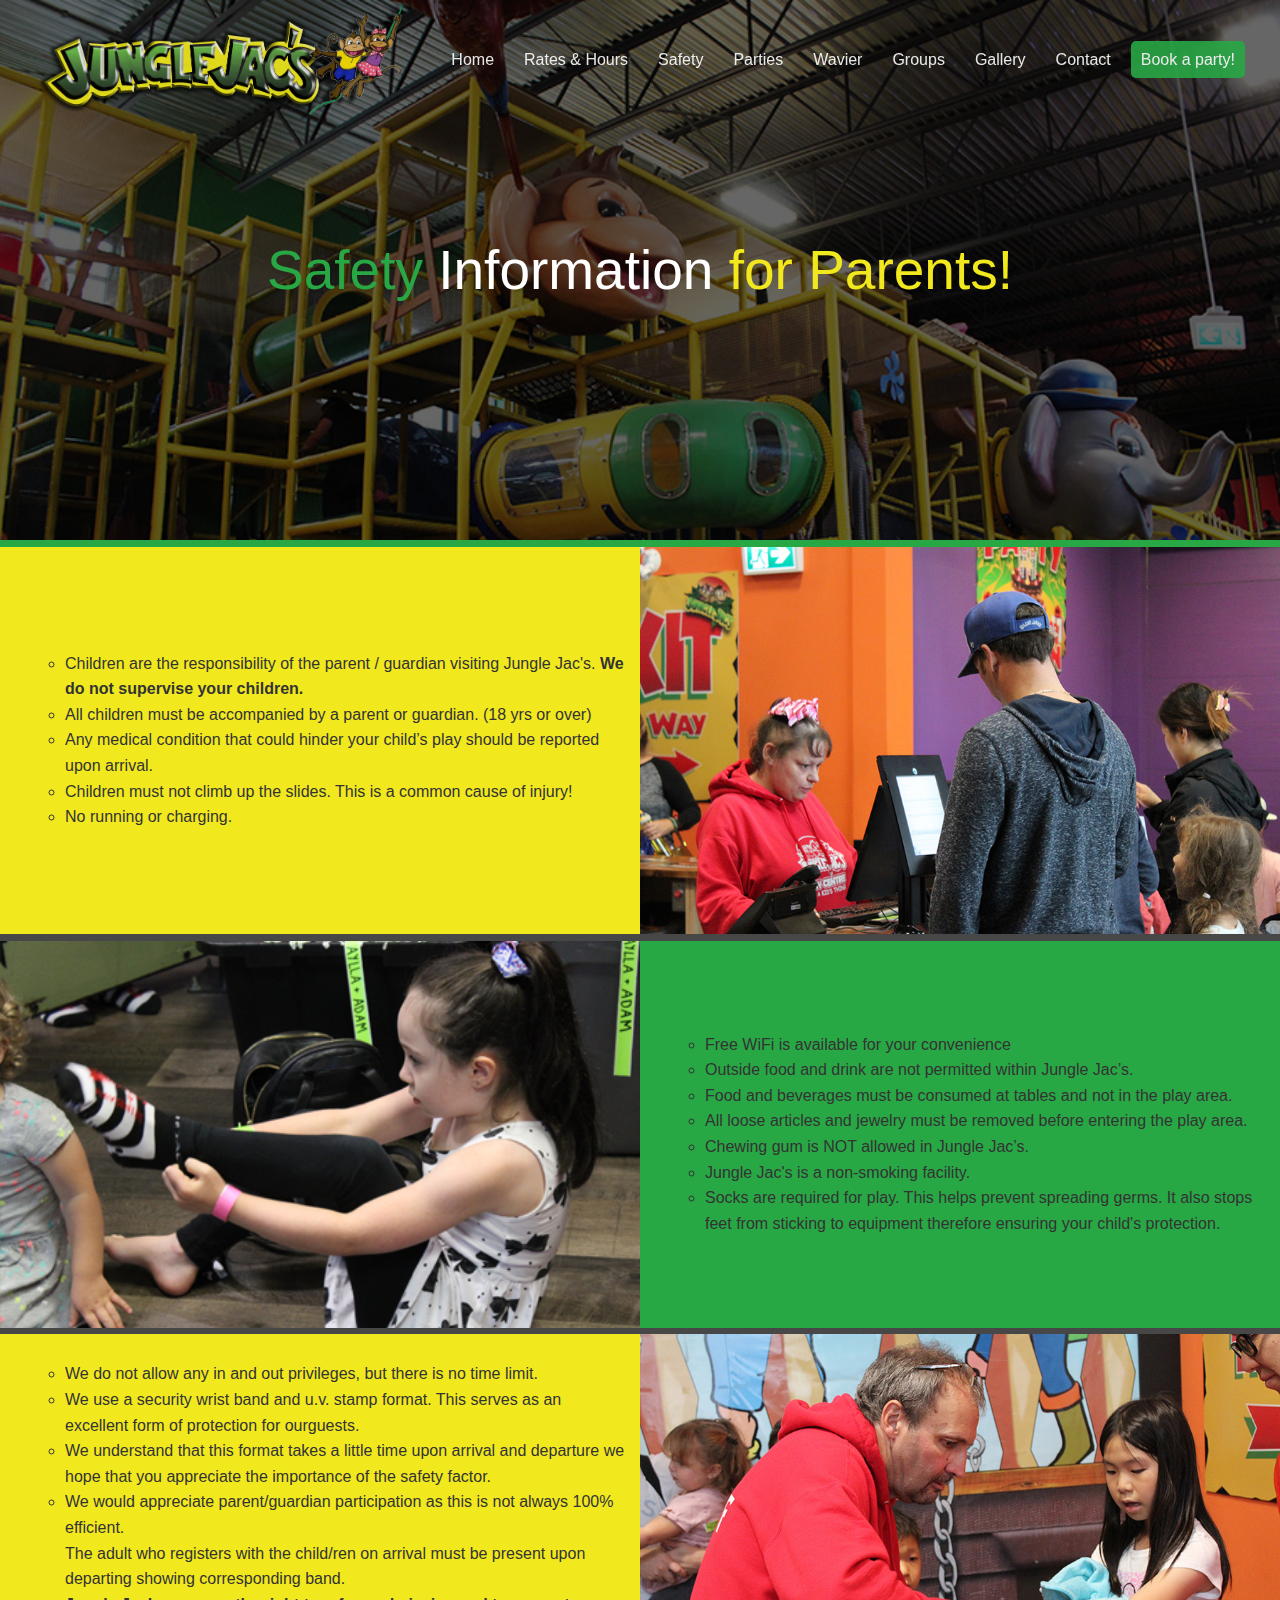
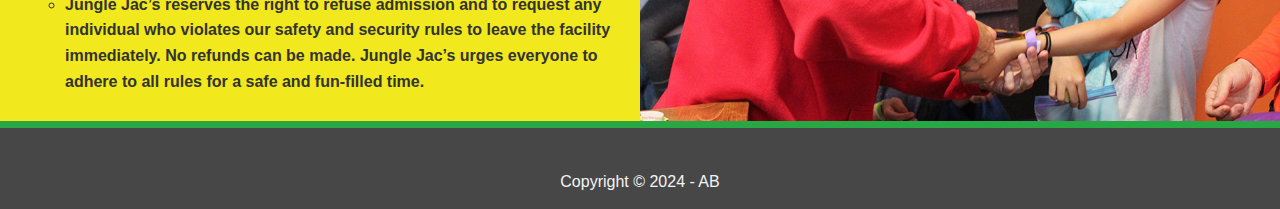
<file: safety_info.html>
<!DOCTYPE html>
<html lang="en">
  <head>
    <!-- Meta tags -->
    <meta charset="UTF-8" />
    <meta name="viewport" content="width=device-width, initial-scale=1.0" />
    <!-- Font Awesome CSS -->
    <link
      rel="stylesheet"
      href="https://cdnjs.cloudflare.com/ajax/libs/font-awesome/5.13.0/css/all.min.css"
      integrity="sha256-h20CPZ0QyXlBuAw7A+KluUYx/3pK+c7lYEpqLTlxjYQ="
      crossorigin="anonymous"
    />
    <!-- Custom CSS -->
    <link rel="stylesheet" href="css/utilities.css" />
    <link rel="stylesheet" href="css/style.css" />
    <title>Jungle Jac's safety Information!</title>
  </head>
  <body id="home">
    <!-- Header -->
    <header class="hero">
      <!-- Navigation Bar -->
      <div id="navbar" class="navbar top">
        <!-- Logo -->
        <img
          class="logo img-logo"
          src="images/jj-logo4.png"
          alt="Jungle Jac's Logo"
        />
        <!-- Navigation Links -->
        <nav>
          <ul>
            <li><a href="index.html">Home</a></li>
            <li><a href="admission.html">Rates & Hours</a></li>
            <li><a href="#top">Safety</a></li>
            <li><a href="parties.html" class="hidden">Parties</a></li>
            <li>
              <a
                href="https://us.partywirks.com/storefront/customer_service/customer_service_forms/junglejacs/40"
                target="_blank"
                >Wavier</a
              >
            </li>
            <li class="hidden hidden-tablet">
              <a href="index.html#group-section">Groups</a>
            </li>

            <li class="hidden">
              <a href="index.html#gallery-section">Gallery</a>
            </li>
            <li class="hidden">
              <a href="index.html#contact-section">Contact</a>
            </li>
            <li class="book-link">
              <a
                href="https://us.partywirks.com/storefront_express/main/vendor/junglejacs/40"
                target="_blank"
                class=""
                >Book a party!</a
              >
            </li>

            <li class="hidden-web">
              <a href="tel:6049412518"><i class="fas fa-phone"></i></a>
            </li>
          </ul>
        </nav>
      </div>
      <!-- Hero Content -->
      <div class="content">
        <h1>
          <span style="color: #28a745">Safety</span> Information
          <span style="color: #f1e81e">for Parents!</span>
        </h1>
      </div>
    </header>
    <!-- Main Content -->
    <main>
      <!--Space-->
      <section class="space bg-green">
        <div></div>
      </section>
      <!--Rules part 1-->
      <section class="flex-columns bg-orange">
        <div class="row">
          <div class="column">
            <div class="column-2 rules">
              <ul>
                <li>
                  Children are the responsibility of the parent / guardian
                  visiting Jungle Jac's.
                  <span> We do not supervise your children.</span>
                </li>
                <li>
                  All children must be accompanied by a parent or guardian. (18
                  yrs or over)
                </li>
                <li>
                  Any medical condition that could hinder your child’s play
                  should be reported upon arrival.
                </li>
                <li>
                  Children must not climb up the slides. This is a common cause
                  of injury!
                </li>
                <li>No running or charging.</li>
              </ul>
            </div>
          </div>
          <div class="column">
            <div class="column-1">
              <img src="images/frontdesk.jpeg" alt="" />
            </div>
          </div>
        </div>
      </section>

      <!--Space-->
      <section class="space bg-dark">
        <div></div>
      </section>
      <!-- Rules part2 -->
      <section class="contact flex-columns bg-green">
        <div class="row">
          <div class="column">
            <div class="column-1">
              <img src="images/socks2.png" alt="" />
            </div>
          </div>
          <div class="column">
            <div class="column-2 rules">
              <ul>
                <li>Free WiFi is available for your convenience</li>
                <li>
                  Outside food and drink are not permitted within Jungle Jac’s.
                </li>
                <li>
                  Food and beverages must be consumed at tables and not in the
                  play area.
                </li>
                <li>
                  All loose articles and jewelry must be removed before entering
                  the play area.
                </li>
                <li>Chewing gum is NOT allowed in Jungle Jac’s.</li>
                <li>Jungle Jac's is a non-smoking facility.</li>
                <li>
                  Socks are required for play. This helps prevent spreading
                  germs. It also stops feet from sticking to equipment therefore
                  ensuring your child's protection.
                </li>
              </ul>
            </div>
          </div>
        </div>
      </section>

      <!--Space-->
      <section class="space bg-dark">
        <div></div>
      </section>

      <!--Rules part 3-->
      <section class="flex-columns bg-orange">
        <div class="row">
          <div class="column">
            <div class="column-2 rules">
              <ul>
                <li>
                  We do not allow any in and out privileges, but there is no
                  time limit.
                </li>
                <li>
                  We use a security wrist band and u.v. stamp format. This
                  serves as an excellent form of protection for ourguests.
                </li>
                <li>
                  We understand that this format takes a little time upon
                  arrival and departure we hope that you appreciate the
                  importance of the safety factor.
                </li>
                <li>
                  We would appreciate parent/guardian participation as this is
                  not always 100% efficient.<br />
                  The adult who registers with the child/ren on arrival must be
                  present upon departing showing corresponding band.
                </li>
                <li>
                  <span>
                    Jungle Jac’s reserves the right to refuse admission and to
                    request any individual who violates our safety and security
                    rules to leave the facility immediately. No refunds can be
                    made. Jungle Jac’s urges everyone to adhere to all rules for
                    a safe and fun-filled time.
                  </span>
                </li>
              </ul>
            </div>
          </div>
          <div class="column">
            <div class="column-1">
              <img src="images/wristband2.jpeg" alt="" />
            </div>
          </div>
        </div>
      </section>

      <!-- Space -->
      <section class="space bg-green">
        <div></div>
      </section>

      <!--Footer-->
      <footer class="footer bg-dark">
        <div class="social">
          <a href="https://www.facebook.com/junglejacs" target="_blank"
            ><i class="fab fa-facebook fa-2x"></i
          ></a>
          <a href="https://www.instagram.com/junglejacs/?hl=en" target="_blank"
            ><i class="fab fa-instagram fa-2x"></i
          ></a>
        </div>
        <div>
          <p>Copyright &copy; 2024 - AB</p>
        </div>
      </footer>
    </main>
    <!-- Scripts -->
    <script>
      const navbar = document.getElementById("navbar");
      const logo = document.querySelector(".logo");
      let scrolled = false;

      window.onscroll = function () {
        if (window.pageYOffset > 100) {
          navbar.classList.remove("top");
          if (!scrolled) {
            navbar.style.transform = "translateY(-70px)";
            logo.classList.add("hidden"); // Add hidden class to the logo
          }
          setTimeout(function () {
            navbar.style.transform = "translateY(0)";
            scrolled = true;
          }, 200);
        } else {
          navbar.classList.add("top");
          scrolled = false;
          logo.classList.remove("hidden"); // Remove hidden class from the logo
        }
      };

      // Smooth Scrolling
      $("#navbar a, .btn").on("click", function (e) {
        if (this.hash !== "") {
          e.preventDefault();

          const hash = this.hash;

          $("html, body").animate(
            {
              scrollTop: $(hash).offset().top - 100,
            },
            800
          );
        }
      });
    </script>
    <script>
      const panels = document.querySelectorAll(".panel");
      let intervalId;

      panels.forEach((panel) => {
        panel.addEventListener("click", () => {
          resetInterval();
          removeActiveClasses();
          panel.classList.add("active");
        });
      });

      function removeActiveClasses() {
        panels.forEach((panel) => {
          panel.classList.remove("active");
        });
      }

      function resetInterval() {
        // Clear the existing interval if any
        clearInterval(intervalId);

        // Set a new interval to change the active panel every 3 seconds
        intervalId = setInterval(() => {
          // Get the currently active panel
          const currentActivePanel = document.querySelector(".panel.active");

          // If there is an active panel, find its index
          const currentIndex = currentActivePanel
            ? Array.from(panels).indexOf(currentActivePanel)
            : -1;

          // Calculate the index of the next panel
          const nextIndex = (currentIndex + 1) % panels.length;

          // Remove active classes from all panels
          removeActiveClasses();

          // Add 'active' class to the next panel
          panels[nextIndex].classList.add("active");
        }, 3000);
      }

      // Call resetInterval to start the automatic change
      resetInterval();
    </script>

    <script>
      document.addEventListener("DOMContentLoaded", function () {
        // Get all elements with the class 'rule-icon'
        var ruleIcons = document.querySelectorAll(".rule-icon");

        // Add event listeners for mouseover and mouseout events
        ruleIcons.forEach(function (icon) {
          // Get the data-text attribute value
          var iconText = icon.getAttribute("data-text");
          var iconElement = icon.querySelector("i"); // Get the <i> element

          icon.addEventListener("mouseover", function () {
            // Add 'active' class to the <i> element on mouseover
            iconElement.classList.add("active");

            // Get the corresponding h2 text and update it
            var textRule =
              this.closest(".parents").querySelector(".text-rule h2");
            textRule.innerText = iconText;
          });

          icon.addEventListener("mouseout", function () {
            // Remove 'active' class from the <i> element on mouseout
            iconElement.classList.remove("active");

            // Reset the text to the original value
            var textRule =
              this.closest(".parents").querySelector(".text-rule h2");
            textRule.innerText = "Safety and facility rules";
          });

          // Additional handling for fa-stack elements with fa-slash class
          var faStackElement = icon.querySelector(".fa-stack i.fa-slash");
          if (faStackElement) {
            faStackElement.addEventListener("mouseover", function () {
              // Add 'active' class to the fa-slash element on mouseover
              this.classList.add("active");
            });

            faStackElement.addEventListener("mouseout", function () {
              // Remove 'active' class from the fa-slash element on mouseout
              this.classList.remove("active");
            });
          }
        });
      });
    </script>
  </body>
</html>
</file>
<file: css/utilities.css>
.bg-dark {
  background-color: rgba(51, 51, 51, 0.9);
  color: #f4f4f4;
}
.bg-orange {
  background-color: #f1e81e;
  color: #333;
}

.bg-green {
  background-color: #28a745;
  color: #333;
}

.btn {
  cursor: pointer;
  display: inline-block;
  padding: 6px 10px;
  color: #333;
  background-color: #f1e81e;
  border: none;
  border-radius: 5px;
  margin-top: 10px;
  width: 200px;
  text-align: center;
}

.btn-secondary-color {
  cursor: pointer;
  display: inline-block;
  padding: 6px 10px;
  color: #fff;
  background-color: #28a745;
  border: none;
  border-radius: 5px;
  margin-top: 10px;
  width: 200px;
  text-align: center;
}

.btn:hover,
.btn-secondary-color:hover {
  opacity: 0.8;
}

/* Flex rows/columns Columnn 1 = image, column 2 flex */
/* Flex columns */
.flex-columns.flex-reverse .row {
  flex-direction: row-reverse;
}

.flex-columns .row {
  display: flex;
  flex-direction: row;
  flex-wrap: wrap;
  width: 100%;
}

.flex-columns .column {
  display: flex;
  flex-direction: column;
  flex-basis: 100%;
  flex: 1;
  height: 43vh;
}

.flex-columns .column .column-1,
.flex-columns .column .column-2 {
  height: 100%;
}

.flex-columns .column .column-1 > div {
  margin: 0;
  padding: 0;
}

.flex-columns img {
  height: 100%;
  object-fit: cover;
}

.flex-columns .column-2 {
  display: flex;
  flex-direction: column;
  align-items: flex-start;
  justify-content: center;
  padding: 15px;
}

.flex-columns h2 {
  font-size: 40px;
  font-weight: 100;
}
</file>
<file: css/style.css>
@import url("https://fonts.googleapis.com/css2?family=Afacad&family=Montserrat:wght@300&display=swap");

* {
  box-sizing: border-box;
  padding: 0;
  margin: 0;
}

body {
  font-family: "Open Sans", sans-serif;
  background: #fff;
  color: #333;
  line-height: 1.6;
}

a {
  color: #333;
  text-decoration: none;
}

h1 {
  font-weight: 300;
  line-height: 1.2;
}

h3 {
  margin-bottom: 15px;
}
p {
  margin: 5px 0;
}

img {
  width: 100%;
}

/* Image logo */
.img-logo {
  height: 100%;
  width: auto;
}
/* Navbar */
.navbar {
  display: flex;
  align-items: center;
  justify-content: space-between;
  background-color: #333;
  color: #fff;
  opacity: 0.9;
  width: 100%;
  height: 120px;
  position: fixed;
  top: 0px;
  padding: 0 30px;
  transition: 0.5s;
}

.navbar.top {
  background: transparent;
}

.navbar a {
  color: #fff;
  padding: 10px 10px;
  margin: 0 5px;
}

.navbar .book-link a {
  color: #fff;
  background-color: #28a745;
  border: none;
  border-radius: 5px;
  padding: 10 15px;
}

.navbar a:hover {
  border-bottom: #28a745 2px solid;
}

.navbar .book-link a:hover {
  color: #333;
  background-color: #f1e81e;
  border-radius: 5px;
  border: none;
}

.navbar ul {
  display: flex;
  list-style: none;
}

/* Header */
.hero.index {
  background: url("../images/jj-main.jpeg") no-repeat center center/cover;
  height: 100vh;
  position: relative;
  color: #fff;
}
.hero {
  background: url("../images/jj-main.jpeg") no-repeat center top/cover;
  height: 60vh;
  position: relative;
  color: #fff;
}

.hero .content {
  display: flex;
  flex-direction: column;
  align-items: center;
  justify-content: center;
  text-align: center;
  height: 100%;
  padding: 0 20px;
}

.hero .content h1 {
  font-size: 55px;
}

.hero .content p {
  text-align: center;
  font-size: 23px;
  max-width: 800px;
  margin: 20px 0 30px;
}

.hero::before {
  content: "";
  position: absolute;
  top: 0;
  left: 0;
  width: 100%;
  height: 100%;
  background: rgba(0, 0, 0, 0.6);
}

.hero * {
  z-index: 10;
}

/* Icons */
.icons i {
  background-color: #28a745;
  color: #fff;
  padding: 0.95rem;
  border-radius: 50%;
  margin-bottom: 15px;
  width: 64px;
  height: 64px;
}

/* Flex-items / about icons */
.flex-items > div {
  padding: 35px;
  flex: 1; /* Equal width for all flex items */
  text-align: center;
}

.flex-items {
  display: flex;
  text-align: center;
  justify-content: space-around;
  flex-wrap: wrap;
  height: 100%;
}

.about.flex-items p {
  max-width: 380px;
  color: #333;
}

/* contact icons */
.contact {
  background-color: #28a745;
}

.contact > .flex-items > div > i {
  background-color: #fff;
  color: #28a745;
}
.contact > .flex-items > div > a > i {
  background-color: #fff;
  color: #28a745;
}
.contact > .flex-items > div > a > i:hover {
  background-color: #f1e81e;
  color: #fff;
}

.about > .flex-items > div > a > i:hover {
  background-color: #28a745;
  color: #f1e81e;
}

.contact.flex-items p {
  width: 100%;
  color: #333;
}

/* Party section */
.parties .row .column .column-2 {
  display: flex;
  flex-direction: column;
  align-items: center;
  justify-content: space-around;
  padding: 30px;
}

.space {
  height: 0.75vh;
}

/* Gallery */
.gallery {
  display: flex;
  align-items: center;
  justify-content: center;
  overflow: hidden;
  margin: 0;
}
.gallery-container {
  display: flex;
  width: 95vw;
}

.panel {
  background-color: white;
  background-size: cover;
  background-position: center;
  background-repeat: no-repeat;
  height: 50vh;
  opacity: 60%;
  color: #f1e81e;
  cursor: pointer;
  flex: 0.5;
  margin: 20px 5px;
  position: relative;
  -webkit-transition: all 700ms ease-in;
}

.panel h3 {
  font-size: 24px;
  position: absolute;
  bottom: 20px;
  left: 20px;
  margin: 0;
  opacity: 0;
}

.panel.active {
  flex: 4;
  opacity: 100%;
}

.panel.active h3 {
  opacity: 1;
  transition: opacity 0.3s ease-in 0.4s;
}

/* parent info icons */

.parents-info {
  height: 10vh;
  padding: 15px 0px;
  margin: 25px 0px;
  display: flex;
  justify-content: center; /* Override the justify-content property for .parents-info */
}

/* Parents info */
.parents .column {
  font-size: 0.9rem;
}

.parents .safety {
  align-items: center;
}

/* .parents .btn {
  text-align: center;
  width: 25%;
} */

.fa-inverse {
  color: #28a745;
}

.parents .fa-circle,
.parents .fa-slash {
  color: #333;
  z-index: 10;
}

.rule-icon .active {
  color: #28a745;
}

.text-rule h2 {
  font-size: 1.4rem;
  margin-bottom: 20px;
}

/* group + form */

.groups .row .column .column-2 {
  display: flex;
  flex-direction: column;
  align-items: center;
  justify-content: space-around;
  padding: 30px;
}

.groups .row .column .column-2 .btn {
  text-align: center;
  width: 25%;
}

/* more / form */
.contact .row .column .column-2 {
  display: flex;
  align-items: center;
  justify-content: center;
}

.form {
  width: 100%;
  padding: 20px;
}

.form label {
  display: block;
  margin-bottom: 15px;
}

.form input {
  width: 100%;
  padding: 4px;
  height: 35px;
  border: #f5f5f5 1px solid;
  border-radius: 5px;
}

.form .btn {
  border: none;
  margin-top: 15px;
}

/* Footer */
.footer {
  display: flex;
  flex-direction: column;
  align-items: center;
  justify-content: center;
  text-align: justify;
  height: 9vh;
}

.footer a {
  color: #fff;
}

.footer a:hover {
  color: #28a745;
}

.footer .social > * {
  margin: 0px 20px;
}
/* SAFETY PAGE */
.rules ul {
  list-style-type: circle;
  padding-left: 50px;
}

.rules span {
  font-weight: bold;
}

/* BIRTHDAY PAGE */
.packages .flex-items > div {
  padding-bottom: 5px;
  margin-left: 20px;
  margin-right: 20px;
}
.packages .flex-items ul {
  list-style-type: circle;
}

.packages .flex-items ul li {
  text-align: justify;
}

.packages .flex-items ul li a:hover {
  color: #f1e81e;
}

.book-button .btn {
  width: 208px;
}

.book-button .flex-items > div {
  padding-top: 10px;
}

.faq-section .flex-items > div {
  padding: 15px;
}

@media screen and (min-width: 769px) and (max-width: 1260px) {
  .navbar {
    flex-direction: column;
    justify-content: center;
    padding: 0;
  }
  .navbar li {
    margin: auto;
  }
  .logo {
    height: 60%;
  }
  .navbar .hidden-tablet {
    display: none;
  }
  .flex-columns .column {
    height: auto;
  }
  .packages .flex-items > div {
    padding: 5px;
  }
}

@media (min-width: 769px) {
  .hidden-web {
    display: none;
  }
}
/* Mobile */
@media (max-width: 768px) {
  .hidden {
    display: none;
  }

  .flex-columns .column {
    height: auto;
  }

  .logo {
    height: 80px;
  }
  .navbar {
    flex-direction: column;
    height: auto;
    padding: 20px 5px;
    position: fixed;
    top: 0;
    left: 0;
    width: 100%;
    z-index: 1000;
    /* background-color: transparent; /* Set initial background color to transparent */
    transition: background-color 1s;
  }

  .navbar.opaque {
    background-color: #333; /* Set background color when the menu is open */
    transition: background-color 0.5s;
  }

  .navbar li {
    margin: auto;
  }
  .navbar a {
    font-size: small;
    padding: 5px 2px;

    color: #fff;
  }
  /* 
  .navbar ul {
    display: none;
  }
 */
  .hero {
    padding-top: 120px;
  }
  .hero.party {
    height: 100vh;
  }
  .flex-items {
    flex-direction: column;
  }

  .flex-columns .column,
  .flex-grid .column {
    flex: 100%;
    max-width: 100%;
    height: auto;
  }

  .flex-items > div {
    padding: 15px;
  }

  /* Gallery on mobile */
  .gallery-container {
    display: flex;
    width: 100vw;
  }
  .panel.active {
    flex: 12;
    opacity: 100%;
  }
  .btn :not(.form-btn),
  .btn-secondary-color,
  .btn-outline {
    margin-top: 10px;
    width: 208px !important;
  }
  /* footer on mobile */
  .footer {
    height: 13vh;
  }
}

@media (max-width: 380px) {
  .navbar ul {
    flex-direction: column;
  }

  .hero.party {
    height: 100vh;
  }
  .hero.party .content p {
    text-align: center;
    font-size: 18px;
    max-width: 800px;
    margin: 10px 0 30px;
  }
}
</file>
<file: css/faq-style.css>
@import url("https://fonts.googleapis.com/css?family=Muli&display=swap");

.faq-container {
  margin: 0 auto;
}

.faq {
  background-color: #f4f4f4;
  border: 1px solid #9fa4a8;
  border-radius: 10px;
  margin: 20px 0;
  padding: 30px;
  position: relative;
  overflow: hidden;
  transition: 0.3s ease;
}

.faq.active {
  box-shadow: 0 3px 6px rgba(0, 0, 0, 0.1), 0 3px 6px rgba(0, 0, 0, 0.1);
}

.faq.active::before,
.faq.active::after {
  content: "\f075";
  font-family: "Font Awesome 5 Free";
  color: #2ecc71;
  font-size: 7rem;
  position: absolute;
  opacity: 0.2;
  top: 20px;
  left: 20px;
  z-index: 0;
}

.faq.active::before {
  color: #f1e81e;
  top: -10px;
  left: -30px;
  transform: rotateY(180deg);
}

.faq-title {
  color: #28a745;
  font-size: 0.9rem;
  padding-right: 15px;
  margin: 0 10px 0 0;
}

.faq-text {
  display: none;
  margin: 30px 0 0;
}

.faq.active .faq-text {
  display: block;
}

.faq-toggle {
  background-color: transparent;
  border: 0;
  border-radius: 50%;
  cursor: pointer;
  display: flex;
  align-items: center;
  justify-content: center;
  font-size: 16px;
  padding: 0;
  position: absolute;
  top: 30px;
  right: 30px;
  height: 30px;
  width: 30px;
}

.faq-toggle:focus {
  outline: 0;
}

.faq-toggle .fa-times {
  display: none;
}

.faq.active .faq-toggle .fa-times {
  color: #fff;
  display: block;
}

.faq.active .faq-toggle .fa-chevron-down {
  display: none;
}

.faq.active .faq-toggle {
  background-color: orange;
}
</file>
